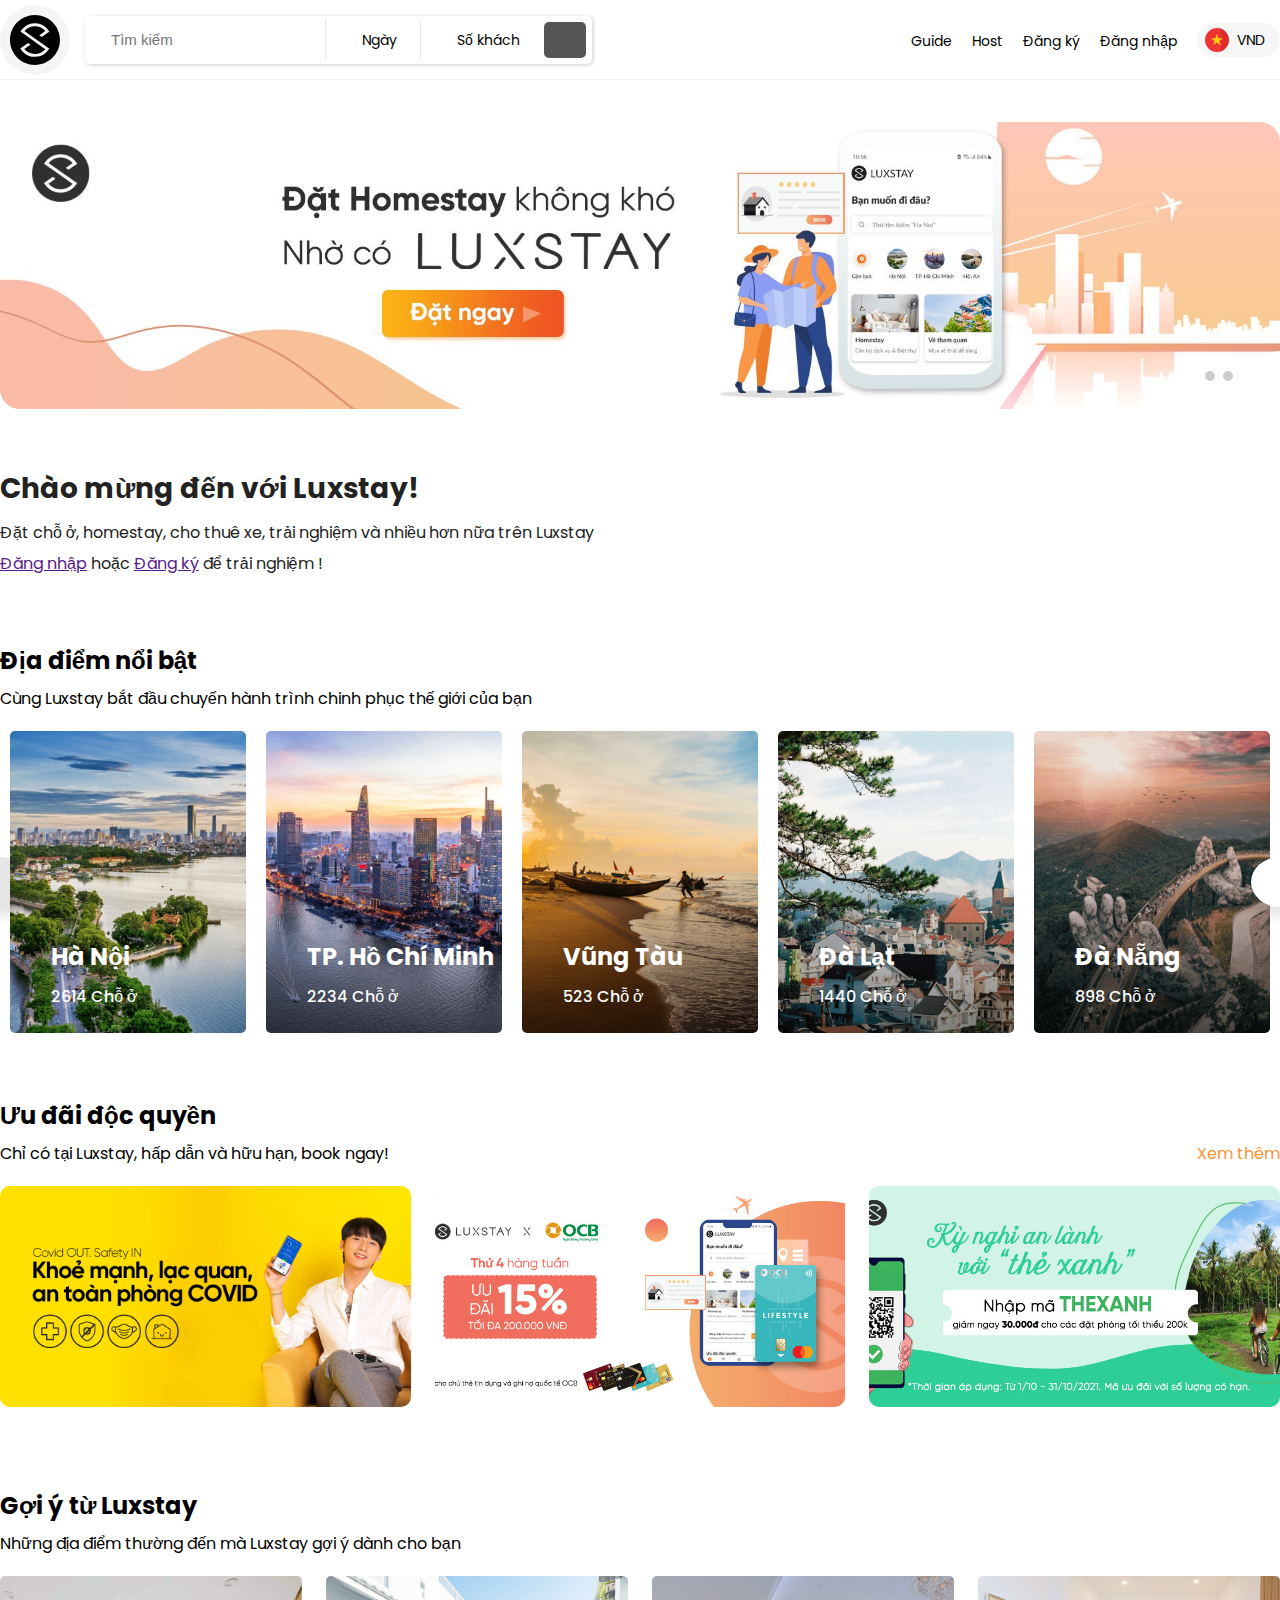
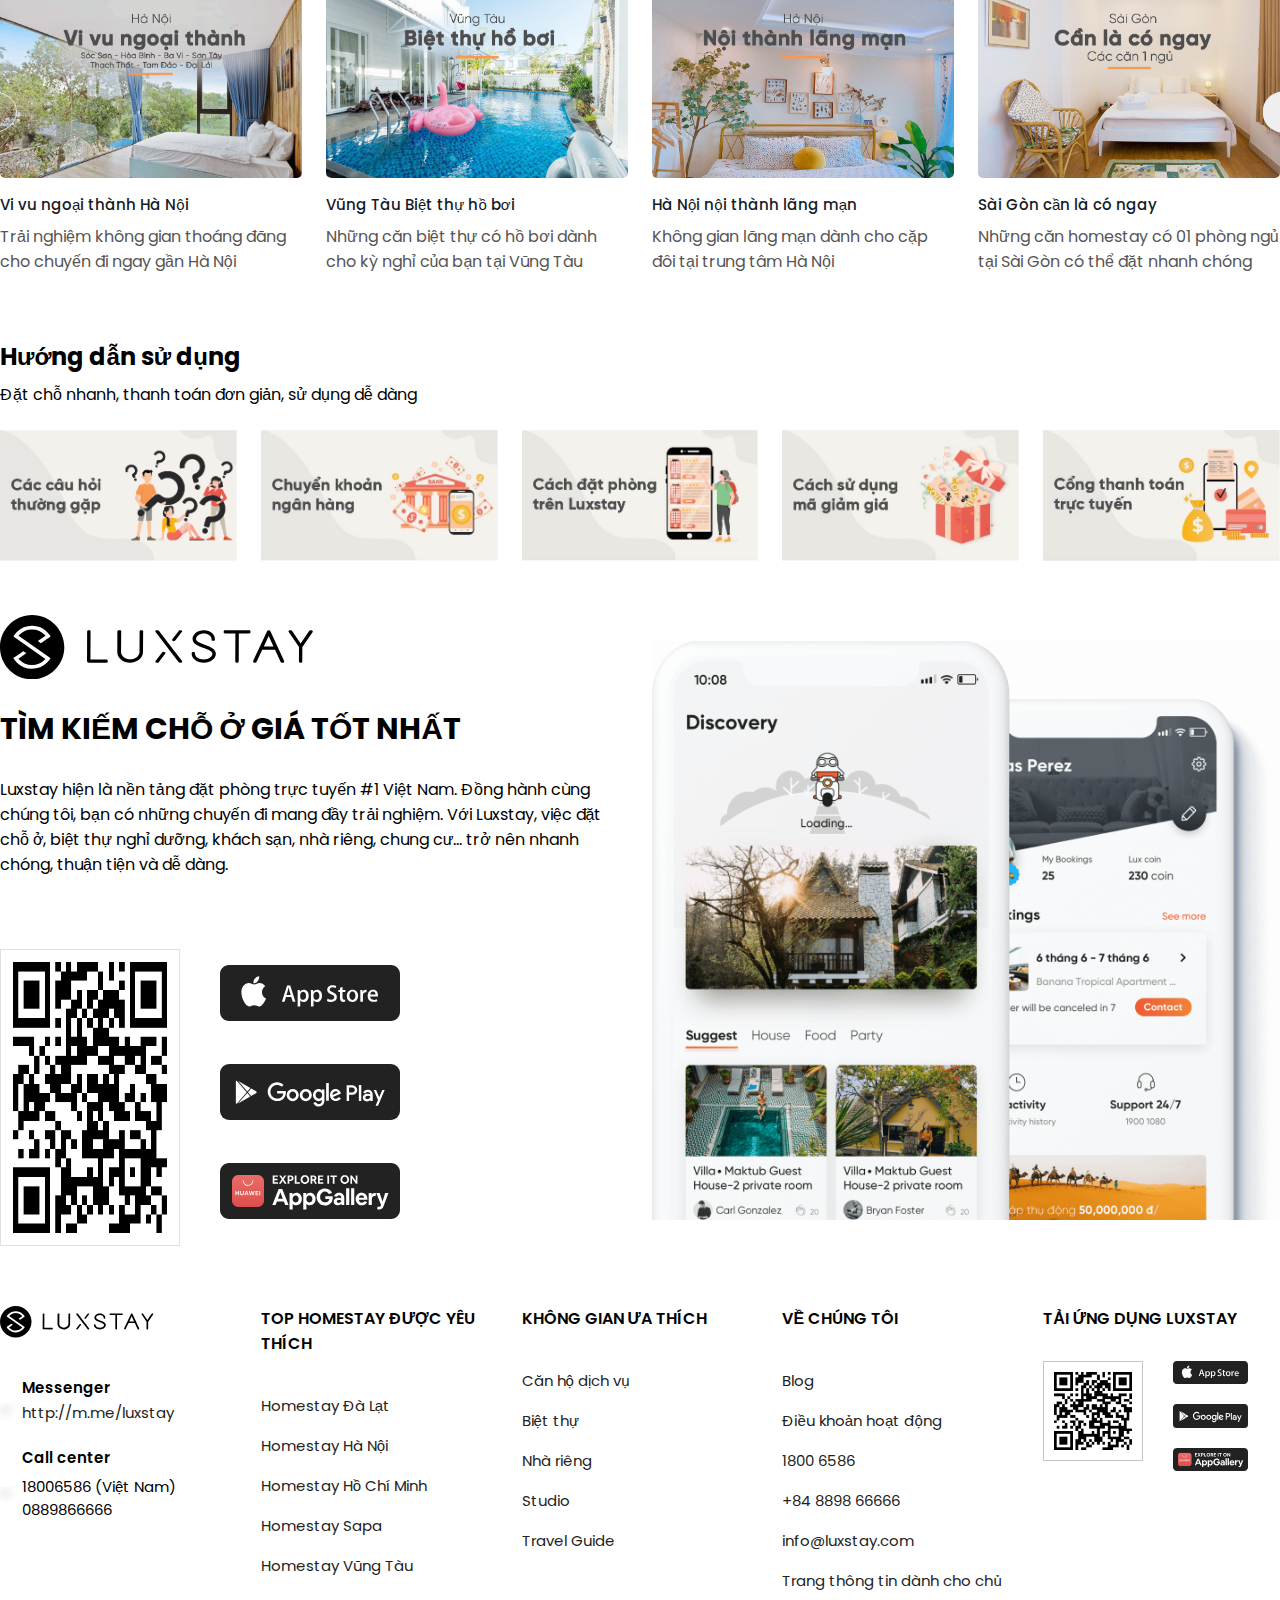
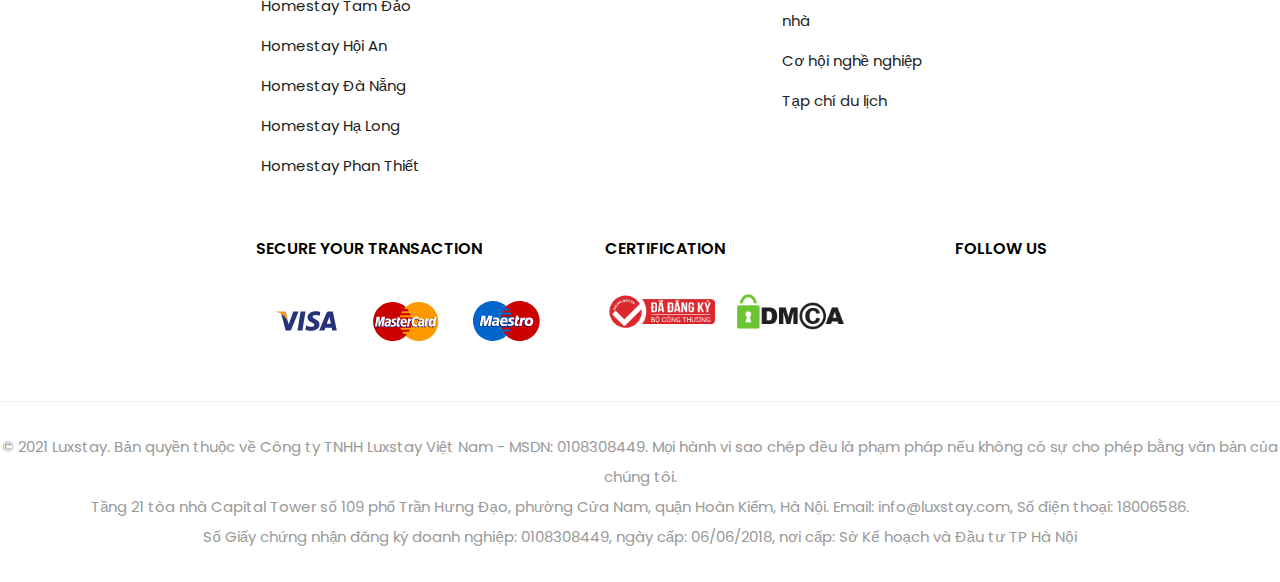
<file: index.html>
<!DOCTYPE html>
<html lang="en">
<head>
    <meta charset="UTF-8">
    <meta http-equiv="X-UA-Compatible" content="IE=edge">
    <meta name="viewport" content="width=device-width, initial-scale=1.0">
    <title>Luxstay</title>
    <link rel="stylesheet" href="./assets/css/main.css">
    <link rel="stylesheet" href="./assets/css/base.css">
    <link rel="stylesheet" href="./assets/css/grid.css">
    <link rel="stylesheet" href="./assets/css/responsive.css">
    <link rel="stylesheet" href="https://cdnjs.cloudflare.com/ajax/libs/font-awesome/6.0.0-beta3/css/all.min.css" integrity="sha512-Fo3rlrZj/k7ujTnHg4CGR2D7kSs0v4LLanw2qksYuRlEzO+tcaEPQogQ0KaoGN26/zrn20ImR1DfuLWnOo7aBA==" crossorigin="anonymous" referrerpolicy="no-referrer" />
    <link rel="stylesheet" href="./assets/img">
    <link rel="preconnect" href="https://fonts.googleapis.com">
    <link href="https://fonts.googleapis.com/css2?family=Cairo:wght@300;400;700&family=Poppins:ital,wght@0,100;0,200;0,300;0,400;0,500;1,200&family=Readex+Pro:wght@300;400;500;600;700&display=swap" rel="stylesheet">
    <link rel="preconnect" href="https://fonts.gstatic.com" crossorigin>

</head>
<body>
    <div class="web">
        <header class="header">
            <div class="grid large">
                <div class="header__navbar">
                    <div class="row">
                        <div class="col l-6">
                            <div class="header__subnav ">
                                <a href="" class="header__logo">
                                    <svg version="1.1" viewBox="0 0 50 50" class="header__logo-icon svg-icon svg-fill" style="width: 50px; height: 50px;"><path pid="0" d="M25.093 0c13.781.06 24.94 11.317 24.882 25.106C49.917 38.894 38.663 50.058 24.88 50 11.1 49.942-.059 38.683.001 24.894.057 11.106 11.31-.058 25.092 0zm11.801 31.9L14.398 16.053c.241-.26.48-.518.74-.777 2.7-2.687 5.971-4.031 9.775-4.015 3.804.015 7.064 1.388 9.741 4.098.238.241.476.482.694.743l-5.951 4.133 2.381 1.688 5.153-3.576v.02L39.33 16.7c-.692-1.203-1.584-2.325-2.616-3.39-3.231-3.292-7.167-4.947-11.788-4.967-4.6-.019-8.53 1.603-11.809 4.867a17.806 17.806 0 00-2.682 3.408l1.429 1.004 23.429 16.51c-.24.26-.48.518-.74.777-2.7 2.687-5.971 4.011-9.775 3.996-3.803-.016-7.063-1.37-9.74-4.08-.258-.26-.496-.521-.734-.782l6.111-4.251-.139-.181-2.183-1.528-5.373 3.735v-.021l-2.377 1.65a17.824 17.824 0 002.654 3.43c3.253 3.291 7.169 4.946 11.769 4.965 4.62.021 8.549-1.602 11.83-4.866 1.06-1.075 1.96-2.21 2.682-3.406l-2.383-1.67z"></path>
                                    </svg>
                                </a>
                                <form action="" class="header__form">
                                    <div class="header__form-search separate">
                                        <i class="fas fa-search"></i>
                                        <input type="text" placeholder="Tìm kiếm">
                                    </div>
                                    <div class="header__form-date separate">
                                        <i class="far fa-calendar"></i>
                                        <span>Ngày</span>
                                    </div>
                                    <div class="header__form-guest-number">
                                        <i class="fas fa-user-alt"></i>
                                        <span>Số khách</span>

                                        <div class="header__form-guest-control">
                                            <ul class="header__form-list-person">
                                                <li class="header__form-person">
                                                    <span>Người lớn</span>
                                                    <div class="header__form-updown">
                                                        <i class="fas fa-minus btn-disable"></i>
                                                        <h3>0</h3>
                                                        <i class="fas fa-plus btn--increase"></i>
                                                    </div>
                                                </li>
                                                <li class="header__form-person">
                                                    <span>
                                                        Trẻ em
                                                        <p>Tuổi từ 2-12</p>
                                                    </span>
                                                    
                                                    <div class="header__form-updown">
                                                        <i class="fas fa-minus btn-disable"></i>
                                                        <h3>0</h3>
                                                        <i class="fas fa-plus btn--increase"></i>
                                                    </div>
                                                </li>
                                                <li class="header__form-person">
                                                    <span>
                                                        Trẻ sơ sinh
                                                        <p>Dưới 2 tuổi</p>
                                                    </span>
                                                    
                                                    <div class="header__form-updown">
                                                        <i class="fas fa-minus btn-disable"></i>
                                                        <h3>0</h3>
                                                        <i class="fas fa-plus btn--increase"></i>
                                                    </div>
                                                </li>
                                            </ul>

                                            <div class="header__form-delete">
                                                <span>Xoá</span>
                                                <span class="is--primary">Áp dụng</span>
                                            </div>
                                        </div>
                                        
                                    </div>

                                    <button class="header__form-btn">
                                        <i class="fas fa-search"></i>
    
                                    </button>
                                </form>
                            </div>
                        </div>
                        <div class="col l-6">
                            <ul class="header__menu is--relative">
                                <li class="header__menu-item">
                                   <a href="" class="header__menu-item-link">
                                    Guide
                                   </a> 
                                </li>
                                <li class="header__menu-item">
                                    <a href="" class="header__menu-item-link">
                                        Host
                                    </a> 
                                </li>
                                <li class="header__menu-item">
                                    <a href="" class="header__menu-item-link">
                                        Đăng ký
                                    </a> 
                                </li>
                                <li class="header__menu-item">
                                    <a href="" class="header__menu-item-link">
                                        Đăng nhập
                                    </a> 
                                </li>
                                <li class="header__menu-item ">
                                    <div class="header__menu-item-language">
                                        <img src="./assets/img/vi.svg" alt="">
                                        <span>VND</span>
                                        <i class="fas fa-caret-down"></i>

                                        <div class="header__menu-transfer">
                                            <ul class="header__menu-transfer-list header__menu-transfer-list--separate">
                                                <li class="header__menu-transfer-item">
                                                    <a href="" class="is--hover">
                                                        <img src="./assets/img/vi.svg" alt="">
                                                        Tiếng Việt
                                                        <i class="fas fa-check is--actived"></i>
                                                    </a>
                                                </li>
                                                <li class="header__menu-transfer-item">
                                                    <a href="" class="is--hover">
                                                        <img src="./assets/img/en.svg" alt="">
                                                        English
                                                    </a>
                                                </li>
                                                <li class="header__menu-transfer-item">
                                                    <a href="" class="is--hover">
                                                        <img src="./assets/img/ko.svg" alt="">
                                                        Korean
                                                    </a>
                                                </li>
                                            </ul>
                                            <ul class="header__menu-transfer-list">
                                                <li class="header__menu-transfer-item">
                                                    <a href="">
                                                        <h4 class="is--hover">VND</h4>
                                                        <h4 class="is--hover">Việt Nam Đồng</h4>
                                                        <i class="fas fa-check is--actived"></i>

                                                    </a>
                                                </li>
                                                <li class="header__menu-transfer-item">
                                                    <a href="">
                                                        <h4 class="is--hover">USD</h4>
                                                        <h4 class="is--hover">United States Dollar</h4>
                                                    </a>
                                                </li>
                                            </ul>
                                        </div>
                                    </div>
                                </li>

                            </ul>
                        </div>
                    </div>
                </div>
            </div>
        </header>


        <div class="content">
            <section class="content__banner">
                <div class="grid wide">
                    <div class="row">
                        <div class="col">
                            <div class="content__banner-img is--relative">
                                <img src="./assets/img/banner.png" alt="">

                                <div class="btn-control">
                                    <button class="content__banner-control">
                                        
                                    </button>
                                    <button class="content__banner-control">
                                        
                                    </button>
                                </div>
                            
                            </div>
                        </div>
                    </div>
                </div>
            </section>

            <div class="content__greeting">
                <div class="grid wide">
                    <div class="row">
                        <div class="col">
                            <div class="content__greeting-title">
                                <h2>
                                    Chào mừng đến với Luxstay!
                                </h2>
                                <p>
                                    Đặt chỗ ở, homestay, cho thuê xe, trải nghiệm và nhiều hơn nữa trên Luxstay
                                </p>
                                <p>
                                    <a href="">Đăng nhập</a>
                                    hoặc
                                    <a href="">Đăng ký</a>
                                    để trải nghiệm !
                                </p>
                            </div>
                        </div>
                    </div>
                </div>
            </div>

            <div class="content__famous-places">
                <div class="grid wide">
                    <div class="row">
                        <div class="col">
                            <div class="content__title">
                                <h3>
                                    Địa điểm nổi bật
                                </h3>
                                <p>
                                    Cùng Luxstay bắt đầu chuyến hành trình chinh phục thế giới của bạn
                                </p>
                            </div>

                            <div class="content__famous-places-img is--relative">
                                <ul class="content__place-img-list">
                                    <li class="content__place-img-item l-2-4">
                                        <a href="">
                                            <img src="./assets/img/hanoi.png" alt="">

                                            <div class="content__famous-places-name">
                                                <h3>Hà Nội</h3>
                                                <h5>2614 Chỗ ở</h5>
                                            </div>
                                        </a>
                                    </li>
                                    <li class="content__place-img-item l-2-4">
                                        <a href="">
                                            <img src="./assets/img/hcm.png" alt="">

                                            <div class="content__famous-places-name">
                                                <h3>TP. Hồ Chí Minh</h3>
                                                <h5>2234 Chỗ ở</h5>
                                            </div>
                                        </a>
                                    </li>
                                    <li class="content__place-img-item l-2-4">
                                        <a href="">
                                            <img src="./assets/img/vungtau.png" alt="">

                                            <div class="content__famous-places-name">
                                                <h3>Vũng Tàu</h3>
                                                <h5>523 Chỗ ở</h5>
                                            </div>
                                        </a>
                                    </li>
                                    <li class="content__place-img-item l-2-4">
                                        <a href="">
                                            <img src="./assets/img/dalat.png" alt="">

                                            <div class="content__famous-places-name">
                                                <h3>Đà Lạt</h3>
                                                <h5>1440 Chỗ ở</h5>
                                            </div>
                                        </a>
                                    </li>
                                    <li class="content__place-img-item l-2-4">
                                        <a href="">
                                            <img src="./assets/img/danang.png" alt="">

                                            <div class="content__famous-places-name">
                                                <h3>Đà Nẵng</h3>
                                                <h5>898 Chỗ ở</h5>
                                            </div>
                                        </a>
                                    </li>
                                    <button class="content__famous-places-prev">
                                        <i class="fas fa-chevron-left"></i>
                                    </button>
                                    <button class="content__famous-places-next">
                                        <i class="fas fa-chevron-right"></i>
                                    </button>
                                </ul>

                                
                            </div>
                        </div>
                    </div>
                </div>
                
            </div>

            <div class="content__special-offer">
                <div class="grid wide">
                    <div class="row">
                        <div class="col l-12">
                            <div class="content__header-offer">
                                <div class="content__title">
                                    <h3>
                                        Ưu đãi độc quyền
                                    </h3>
                                    <p>
                                        Chỉ có tại Luxstay, hấp dẫn và hữu hạn, book ngay!
                                    </p>
                                </div>
                                <span class="text--primary">
                                    <a href="">Xem thêm</a>
                                </span>
                            </div>
                        </div>
                    </div>
                    <div class="row">
                        <div class="content__special-offer-banner">
                            <div class="col l-4">
                                <a href="" class="content__special-offer-banner-img ">
                                    <img src="./assets/img/event_2_1596604498.jpg" alt="">
                                </a>
                            </div>
                            <div class="col l-4">
                                <a href="" class="content__special-offer-banner-img ">
                                    <img src="./assets/img/event_2_1614658966.jpg" alt="">
                                </a>
                            </div>
                            <div class="col l-4">
                                <a href="" class="content__special-offer-banner-img ">
                                    <img src="./assets/img/event_2_1633051906.jpg" alt="">
                                </a>
                            </div>
                                
                        </div>
                    </div>
                </div>
            </div>

            <div class="content__suggest">
                <div class="grid wide">
                    <div class="row">
                        <div class="col">
                            <div class="content__title">
                                <h3>Gợi ý từ Luxstay</h3>
                                <p>
                                    Những địa điểm thường đến mà Luxstay gợi ý dành cho bạn
                                </p>
                            </div>
                        </div>
                    </div>

                    <div class="row">
                        <div class="content__suggest-list">
                            <div class="col l-3">
                                <a href="" class="content__suggest-link">
                                    <img src="./assets/img/apartment_1_1625465608.jpg" alt="">
                                    <h4>Vi vu ngoại thành Hà Nội</h4>
                                    <p>
                                        Trải nghiệm không gian thoáng đãng cho chuyến đi ngay gần Hà Nội
                                    </p>
                                </a>

                            </div>
                            <div class="col l-3">
                                <a href="" class="content__suggest-link">
                                    <img src="./assets/img/apartment_2_1614588617.jpg" alt="">
                                    <h4>Vũng Tàu Biệt thự hồ bơi</h4>
                                    <p>
                                        Những căn biệt thự có hồ bơi dành cho kỳ nghỉ của bạn tại Vũng Tàu
                                    </p>
                                </a>

                            </div>
                            <div class="col l-3">
                                <a href="" class="content__suggest-link">
                                    <img src="./assets/img/apartment_3_1614660728.jpg" alt="">
                                    <h4>Hà Nội nội thành lãng mạn</h4>
                                    <p>
                                        Không gian lãng mạn dành cho cặp đôi tại trung tâm Hà Nội
                                    </p>
                                </a>

                            </div>
                            <div class="col l-3">
                                <a href="" class="content__suggest-link">
                                    <img src="./assets/img/apartment_4_1615794965.jpg" alt="">
                                    <h4>Sài Gòn cần là có ngay</h4>
                                    <p>
                                        Những căn homestay có 01 phòng ngủ tại Sài Gòn có thể đặt nhanh chóng
                                    </p>
                                </a>

                            </div>

                            <button class="content__suggest-prev">
                                <i class="fas fa-chevron-left"></i>
                            </button>
                            <button class="content__suggest-next">
                                <i class="fas fa-chevron-right"></i>
                            </button>
                        </div>
                    </div>
                </div>
            </div>

            <div class="content__user-guide">
                <div class="grid wide">
                    <div class="row">
                        <div class="col">
                            <div class="content__title">
                                <h3>Hướng dẫn sử dụng</h3>
                                <p>
                                    Đặt chỗ nhanh, thanh toán đơn giản, sử dụng dễ dàng
                                </p>
                            </div>
                        </div>
                    </div>
                    <div class="row">
                        <div class="content__user-guide-list">
                            <div class="col l-2-4">
                                <a href="">
                                    <img src="./assets/img/theme_1_1584074526.jpg" alt="">
                                </a>
                            </div>
                            <div class="col l-2-4">
                                <a href="">
                                    <img src="./assets/img/theme_2_1583837926.jpg" alt="">
                                </a>
                            </div>
                            <div class="col l-2-4">
                                <a href="">
                                    <img src="./assets/img/theme_3_1583838065.jpg" alt="">
                                </a>
                            </div>
                            <div class="col l-2-4">
                                <a href="">
                                    <img src="./assets/img/theme_4_1583838088.jpg" alt="">
                                </a>
                            </div>
                            <div class="col l-2-4">
                                <a href="">
                                    <img src="./assets/img/theme_10_1583894021.jpg" alt="">
                                </a>
                            </div>
                        </div>
                        
                    </div>
                </div>
            </div>

            <div class="content__dowload">
                <div class="grid wide">
                    <div class="row">
                        <div class="col l-6">
                            <svg version="1.1" viewBox="0 0 244 50" class="mb--18 mb--sm-42 app-introduce__logo svg-icon svg-fill"><path pid="0" d="M25.093 0c13.781.06 24.94 11.317 24.882 25.106C49.917 38.894 38.663 50.058 24.88 50 11.1 49.942-.059 38.683.001 24.894.057 11.106 11.31-.058 25.092 0zm11.801 31.9L14.398 16.053c.241-.26.48-.518.74-.777 2.7-2.687 5.971-4.031 9.775-4.015 3.804.015 7.064 1.388 9.741 4.098.238.241.476.482.694.743l-5.951 4.133 2.381 1.688 5.153-3.576v.02L39.33 16.7c-.692-1.203-1.584-2.325-2.616-3.39-3.231-3.292-7.167-4.947-11.788-4.967-4.6-.019-8.53 1.603-11.809 4.867a17.806 17.806 0 00-2.682 3.408l1.429 1.004 23.429 16.51c-.24.26-.48.518-.74.777-2.7 2.687-5.971 4.011-9.775 3.996-3.803-.016-7.063-1.37-9.74-4.08-.258-.26-.496-.521-.734-.782l6.111-4.251-.139-.181-2.183-1.528-5.373 3.735v-.021l-2.377 1.65a17.824 17.824 0 002.654 3.43c3.253 3.291 7.169 4.946 11.769 4.965 4.62.021 8.549-1.602 11.83-4.866 1.06-1.075 1.96-2.21 2.682-3.406l-2.383-1.67zm45.839 2.652l-12.45-.05.096-21.789a.957.957 0 00-.965-.945l-.678-.003a.96.96 0 00-.974.939v.047c-.048.095-.05.236-.05.33l-.098 22.636a1.337 1.337 0 001.351 1.326l13.805.056a.958.958 0 00.973-.938l.003-.662a1.037 1.037 0 00-1.013-.946v-.001zm27.64-22.67l-.871-.003c-.563-.003-1.027.42-1.027.937l-.075 15.878c-.014 3.157-3.252 5.735-7.197 5.72-3.943-.014-7.158-2.618-7.144-5.775l.123-15.5.052-.282a.957.957 0 00-.201-.756 1.128 1.128 0 00-.767-.332l-.87-.004c-.513-.002-.924.326-1.028.75a.857.857 0 00-.156.47l-.073 15.69c-.02 4.616 4.47 8.402 9.95 8.424 5.48.022 10.004-3.73 10.025-8.3l.122-15.5.054-.282a.952.952 0 00-.203-.755c-.152-.189-.458-.379-.714-.38zm48.638 11.226c-3.275-1.249-6.696-2.496-6.688-4.393.01-2.42 2.721-4.401 6.05-4.387 3.331.014 6.025 2.017 6.014 4.436l-.002.38a.96.96 0 00.961.953l.675.003a.96.96 0 00.971-.945v-.38c.009-1.66-.709-3.276-2.006-4.515-1.635-1.618-4.092-2.532-6.65-2.494-4.873-.02-8.698 3.047-8.715 6.938.03 3.748 4.416 5.38 8.656 6.962 3.324 1.247 6.795 2.495 6.785 4.487-.01 2.372-3.155 4.399-6.775 4.385-3.668-.016-6.747-2.07-6.737-4.44l.001-.38a.961.961 0 00-.96-.954l-.676-.002a.96.96 0 00-.97.945v.38c-.018 3.843 4.215 6.991 9.38 7.012 5.163.022 9.423-3.092 9.44-6.934-.033-3.796-4.464-5.427-8.754-7.057zM193.66 11.84l-18.844-.076c-.547-.003-.996.42-.999.94l-.002.66c-.002.52.443.946.99.949l8.103.032-.095 21.802c-.003.52.443.947.99.949l.696.002c.546.003.996-.42 1-.94l.095-21.802 8.055.031c.547.003.996-.42.999-.94l.003-.66c.003-.52-.443-.946-.99-.947zm49.264.515c-.144-.33-.481-.52-.867-.52l-.87-.005a.963.963 0 00-.677.28l-.145.14-.147.142-6.609 9.677-6.72-9.734c-.048-.046-.096-.094-.096-.14l-.143-.143a.97.97 0 00-.675-.285l-.774-.003a1.021 1.021 0 00-.872.515 1.03 1.03 0 00.045.988l7.966 11.576-.049 11.307c.006.527.437.95.964.946l.675.002a.957.957 0 00.97-.937l.049-11.308 7.923-11.509c.194-.329.243-.705.052-.989zm-37.898 12.047l3.75-7.994 3.728 8.023-7.478-.03zm15.615 10.954v-.047l-10.5-22.733c-.15-.425-.549-.71-1.102-.807-.603-.049-1.156.231-1.41.703v.046l-10.705 22.697v.047l-.204.471c-.095.283-.06.595.097.849.188.258.483.416.802.428l.854.004c.453.001.806-.282.958-.657l.05-.141 4.314-9.277 9.95.04 4.28 9.31.049.14c.15.38.5.664.952.667l.854.002c.352.002.654-.139.806-.422.152-.281.254-.563.104-.847l-.149-.473zm-86.008-15.15l.817.003a.963.963 0 00.729-.347l4.755-6.218.412-.478a.763.763 0 00.095-.915c-.135-.306-.453-.482-.816-.483l-.863-.004a.929.929 0 00-.868.608l-4.983 6.522a.94.94 0 00-.096.915c.135.22.453.394.816.397h.002zm-6.998 8.45l-.819-.002a.96.96 0 00-.728.347l-4.755 6.207-.413.48a.77.77 0 00-.094.92c.135.309.452.485.816.488l.864.002a.91.91 0 00.82-.478l5.03-6.601a.949.949 0 00.095-.92 1.027 1.027 0 00-.816-.443zm8.019-.453l.148.14 5.55 7.248c.248.284.246.662.095.99-.15.332-.5.519-.9.517l-.896-.004a1.013 1.013 0 01-.697-.286l-.149-.14c-.03-.002-.042-.02-.059-.044a.212.212 0 00-.04-.052l-5.501-7.151a1.005 1.005 0 01-.15-.237l-11.694-15.39-.446-.521c-.248-.285-.246-.662-.096-.993.15-.33.501-.518.9-.516l.897.004a.99.99 0 01.845.428l.15.19 11.992 15.721s.05.048.05.096z"></path>
                            </svg>

                            <h2 class="content__dowload-title">
                                TÌM KIẾM CHỖ Ở GIÁ TỐT NHẤT
                            </h2>
                            <p>
                                Luxstay hiện là nền tảng đặt phòng trực tuyến #1 Việt Nam. Đồng hành cùng chúng tôi, bạn có
                                những chuyến đi mang đầy trải nghiệm. Với Luxstay, 
                                việc đặt chỗ ở, biệt thự nghỉ dưỡng, khách sạn, nhà
                                riêng, chung cư... trở nên nhanh chóng, thuận tiện
                                và dễ dàng.
                            </p>
                            <div class="content__dowload-qr">
                                <img src="./assets/img/qr-code.png" alt="">
                                <div class="content__dowload-app">
                                    <img src="./assets/img/apple-store.svg" alt="">
                                    <img src="./assets/img/google-play.svg" alt="">
                                    <img src="./assets/img/huawei.svg" alt="">
                                </div>
                            </div>
                        </div>

                        <div class="col l-6">
                            <img src="./assets/img/home-02.png" alt="" class="content__dowload-home">
                        </div>
                    </div>
                </div>
            </div>
        </div>
        <footer class="footer">
            <div class="footer__head">
                <div class="grid wide">
                    <div class="row">
                        <div class="col l-2-4">
                            <div class="footer__head-widget">
                                <div class="widget__title">
                                    <svg version="1.1" viewBox="0 0 244 50" class="mb--18 mb--sm-42 app-introduce__logo svg-icon svg-fill"><path pid="0" d="M25.093 0c13.781.06 24.94 11.317 24.882 25.106C49.917 38.894 38.663 50.058 24.88 50 11.1 49.942-.059 38.683.001 24.894.057 11.106 11.31-.058 25.092 0zm11.801 31.9L14.398 16.053c.241-.26.48-.518.74-.777 2.7-2.687 5.971-4.031 9.775-4.015 3.804.015 7.064 1.388 9.741 4.098.238.241.476.482.694.743l-5.951 4.133 2.381 1.688 5.153-3.576v.02L39.33 16.7c-.692-1.203-1.584-2.325-2.616-3.39-3.231-3.292-7.167-4.947-11.788-4.967-4.6-.019-8.53 1.603-11.809 4.867a17.806 17.806 0 00-2.682 3.408l1.429 1.004 23.429 16.51c-.24.26-.48.518-.74.777-2.7 2.687-5.971 4.011-9.775 3.996-3.803-.016-7.063-1.37-9.74-4.08-.258-.26-.496-.521-.734-.782l6.111-4.251-.139-.181-2.183-1.528-5.373 3.735v-.021l-2.377 1.65a17.824 17.824 0 002.654 3.43c3.253 3.291 7.169 4.946 11.769 4.965 4.62.021 8.549-1.602 11.83-4.866 1.06-1.075 1.96-2.21 2.682-3.406l-2.383-1.67zm45.839 2.652l-12.45-.05.096-21.789a.957.957 0 00-.965-.945l-.678-.003a.96.96 0 00-.974.939v.047c-.048.095-.05.236-.05.33l-.098 22.636a1.337 1.337 0 001.351 1.326l13.805.056a.958.958 0 00.973-.938l.003-.662a1.037 1.037 0 00-1.013-.946v-.001zm27.64-22.67l-.871-.003c-.563-.003-1.027.42-1.027.937l-.075 15.878c-.014 3.157-3.252 5.735-7.197 5.72-3.943-.014-7.158-2.618-7.144-5.775l.123-15.5.052-.282a.957.957 0 00-.201-.756 1.128 1.128 0 00-.767-.332l-.87-.004c-.513-.002-.924.326-1.028.75a.857.857 0 00-.156.47l-.073 15.69c-.02 4.616 4.47 8.402 9.95 8.424 5.48.022 10.004-3.73 10.025-8.3l.122-15.5.054-.282a.952.952 0 00-.203-.755c-.152-.189-.458-.379-.714-.38zm48.638 11.226c-3.275-1.249-6.696-2.496-6.688-4.393.01-2.42 2.721-4.401 6.05-4.387 3.331.014 6.025 2.017 6.014 4.436l-.002.38a.96.96 0 00.961.953l.675.003a.96.96 0 00.971-.945v-.38c.009-1.66-.709-3.276-2.006-4.515-1.635-1.618-4.092-2.532-6.65-2.494-4.873-.02-8.698 3.047-8.715 6.938.03 3.748 4.416 5.38 8.656 6.962 3.324 1.247 6.795 2.495 6.785 4.487-.01 2.372-3.155 4.399-6.775 4.385-3.668-.016-6.747-2.07-6.737-4.44l.001-.38a.961.961 0 00-.96-.954l-.676-.002a.96.96 0 00-.97.945v.38c-.018 3.843 4.215 6.991 9.38 7.012 5.163.022 9.423-3.092 9.44-6.934-.033-3.796-4.464-5.427-8.754-7.057zM193.66 11.84l-18.844-.076c-.547-.003-.996.42-.999.94l-.002.66c-.002.52.443.946.99.949l8.103.032-.095 21.802c-.003.52.443.947.99.949l.696.002c.546.003.996-.42 1-.94l.095-21.802 8.055.031c.547.003.996-.42.999-.94l.003-.66c.003-.52-.443-.946-.99-.947zm49.264.515c-.144-.33-.481-.52-.867-.52l-.87-.005a.963.963 0 00-.677.28l-.145.14-.147.142-6.609 9.677-6.72-9.734c-.048-.046-.096-.094-.096-.14l-.143-.143a.97.97 0 00-.675-.285l-.774-.003a1.021 1.021 0 00-.872.515 1.03 1.03 0 00.045.988l7.966 11.576-.049 11.307c.006.527.437.95.964.946l.675.002a.957.957 0 00.97-.937l.049-11.308 7.923-11.509c.194-.329.243-.705.052-.989zm-37.898 12.047l3.75-7.994 3.728 8.023-7.478-.03zm15.615 10.954v-.047l-10.5-22.733c-.15-.425-.549-.71-1.102-.807-.603-.049-1.156.231-1.41.703v.046l-10.705 22.697v.047l-.204.471c-.095.283-.06.595.097.849.188.258.483.416.802.428l.854.004c.453.001.806-.282.958-.657l.05-.141 4.314-9.277 9.95.04 4.28 9.31.049.14c.15.38.5.664.952.667l.854.002c.352.002.654-.139.806-.422.152-.281.254-.563.104-.847l-.149-.473zm-86.008-15.15l.817.003a.963.963 0 00.729-.347l4.755-6.218.412-.478a.763.763 0 00.095-.915c-.135-.306-.453-.482-.816-.483l-.863-.004a.929.929 0 00-.868.608l-4.983 6.522a.94.94 0 00-.096.915c.135.22.453.394.816.397h.002zm-6.998 8.45l-.819-.002a.96.96 0 00-.728.347l-4.755 6.207-.413.48a.77.77 0 00-.094.92c.135.309.452.485.816.488l.864.002a.91.91 0 00.82-.478l5.03-6.601a.949.949 0 00.095-.92 1.027 1.027 0 00-.816-.443zm8.019-.453l.148.14 5.55 7.248c.248.284.246.662.095.99-.15.332-.5.519-.9.517l-.896-.004a1.013 1.013 0 01-.697-.286l-.149-.14c-.03-.002-.042-.02-.059-.044a.212.212 0 00-.04-.052l-5.501-7.151a1.005 1.005 0 01-.15-.237l-11.694-15.39-.446-.521c-.248-.285-.246-.662-.096-.993.15-.33.501-.518.9-.516l.897.004a.99.99 0 01.845.428l.15.19 11.992 15.721s.05.048.05.096z"></path>
                                    </svg>
                                </div>
                                <div class="widget__text">
                                    <div class="widget__item">
                                        <div class="widget__item-img">
                                            <i class="far fa-comment-dots"></i>
                                        </div>
                                        <div class="widget__item-link">
                                            <span>Messenger</span>
                                            <br>
                                            <a href="">http://m.me/luxstay</a>
                                        </div>
                                    </div>
                                    <div class="widget__item">
                                        <div class="widget__item-img">
                                            <i class="fas fa-phone-alt"></i>
                                        </div>
                                        <div class="widget__item-link">
                                            <span>Call center</span>
                                            <p>
                                                18006586 (Việt Nam)
                                                <br>
                                                0889866666
                                            </p>
                                        </div>
                                    </div>
                                </div>
                            </div>
                        </div>
                        <div class="col l-2-4">
                            <div class="footer__head-title">
                                TOP HOMESTAY ĐƯỢC YÊU THÍCH
                            </div>
                            <ul class="footer__head-list">
                                <li class="footer__head-item">
                                    <a href="">
                                        Homestay Đà Lạt
                                    </a>
                                </li>
                                <li class="footer__head-item">
                                    <a href="">
                                        Homestay Hà Nội
                                    </a>
                                </li>
                                <li class="footer__head-item">
                                    <a href="">
                                        Homestay Hồ Chí Minh
                                    </a>
                                </li>
                                <li class="footer__head-item">
                                    <a href="">
                                        Homestay Sapa
                                    </a>
                                </li>
                                <li class="footer__head-item">
                                    <a href="">
                                        Homestay Vũng Tàu
                                    </a>
                                </li>
                                <li class="footer__head-item">
                                    <a href="">
                                        Homestay Tam Đảo
                                    </a>
                                </li>
                                <li class="footer__head-item">
                                    <a href="">
                                        Homestay Hội An
                                    </a>
                                </li>
                                <li class="footer__head-item">
                                    <a href="">
                                        Homestay Đà Nẵng
                                    </a>
                                </li>
                                <li class="footer__head-item">
                                    <a href="">
                                        Homestay Hạ Long
                                    </a>
                                </li>
                                <li class="footer__head-item">
                                    <a href="">
                                        Homestay Phan Thiết
                                    </a>
                                </li>
                            </ul>

                        </div>
                        <div class="col l-2-4">
                            <div class="footer__head-title">
                                KHÔNG GIAN ƯA THÍCH
                            </div>
                            <ul class="footer__head-list">
                                <li class="footer__head-item">
                                    <a href="">
                                        Căn hộ dịch vụ
                                    </a>
                                </li>
                                <li class="footer__head-item">
                                    <a href="">
                                        Biệt thự
                                    </a>
                                </li>
                                <li class="footer__head-item">
                                    <a href="">
                                        Nhà riêng
                                    </a>
                                </li>
                                <li class="footer__head-item">
                                    <a href="">
                                        Studio
                                    </a>
                                </li>
                                <li class="footer__head-item">
                                    <a href="">
                                        Travel Guide
                                    </a>
                                </li>
                            </ul>
                        </div>
                        <div class="col l-2-4">
                            <div class="footer__head-title">
                                VỀ CHÚNG TÔI
                            </div>
                            <ul class="footer__head-list">
                                <li class="footer__head-item">
                                    <a href="">
                                        Blog
                                    </a>
                                </li>
                                <li class="footer__head-item">
                                    <a href="">
                                        Điều khoản hoạt động
                                    </a>
                                </li>
                                <li class="footer__head-item">
                                    <a href="">
                                        1800 6586
                                    </a>
                                </li>
                                <li class="footer__head-item">
                                    <a href="">
                                        +84 8898 66666
                                    </a>
                                </li>
                                <li class="footer__head-item">
                                    <a href="">
                                        info@luxstay.com
                                    </a>
                                </li>
                                <li class="footer__head-item">
                                    <a href="">
                                        Trang thông tin dành cho chủ nhà
                                    </a>
                                </li>
                                <li class="footer__head-item">
                                    <a href="">
                                        Cơ hội nghề nghiệp
                                    </a>
                                </li>
                                <li class="footer__head-item">
                                    <a href="">
                                        Tạp chí du lịch
                                    </a>
                                </li>
                            </ul>
                        </div>
                        <div class="col l-2-4">
                            <div class="footer__head-title">
                                TẢI ỨNG DỤNG LUXSTAY
                            </div>
                            <div class="footer__dowload-qr">
                                <img src="./assets/img/qr-code.png" alt="">
                                <div class="footer__dowload-app">
                                    <img src="./assets/img/apple-store.svg" alt="">
                                    <img src="./assets/img/google-play.svg" alt="">
                                    <img src="./assets/img/huawei.svg" alt="">
                                </div>
                            </div>
                        </div>
                    </div>
                    <div class="footer__head-wrapper">
                        <div class="row">
                            <div class="col l-4">
                                <div class="footer__head-title">
                                    SECURE YOUR TRANSACTION
                                </div>
                                <div class="footer__head-img">
                                    <img src="./assets/img/visa.svg" alt="">
                                    <img src="./assets/img/mastercard.svg" alt="">
                                    <img src="./assets/img/maestro.svg" alt="">
                                </div>
                            </div>
                            <div class="col l-4">
                                <div class="footer__head-title">
                                    CERTIFICATION
                                </div>
                                <div class="footer__head-img">
                                    <a href="">
                                        <img src="./assets/img/logoCCDV.png" alt="">
                                    </a>
                                    <a href="">
                                        <img src="./assets/img/dmca.png" alt="">
                                    </a>
                                </div>
                            </div>
                            <div class="col l-4">
                                <div class="footer__head-title">
                                    FOLLOW US
                                </div>
                                <div class="footer__head-img">
                                    <a href="">
                                        <i class="fab fa-instagram-square"></i>
                                    </a>
                                    <a href="">
                                        <i class="fab fa-youtube-square"></i>
                                    </a>
                                    <a href="">
                                        <i class="fab fa-facebook"></i>
                                    </a>
                                </div>
                            </div>
                        </div>

                    </div>
                </div>
            </div>

            <div class="footer__end">
                <p>
                    © 2021 Luxstay. Bản quyền thuộc về Công ty TNHH Luxstay Việt Nam - MSDN: 0108308449. Mọi hành vi sao chép đều là phạm pháp nếu không có sự cho phép bằng văn bản của chúng tôi.
                </p>
                <p>
                    Tầng 21 tòa nhà Capital Tower số 109 phố Trần Hưng Đạo, phường Cửa Nam, quận Hoàn Kiếm, Hà Nội. Email: info@luxstay.com, Số điện thoại: 18006586.
                </p>
                <p>
                    Số Giấy chứng nhận đăng ký doanh nghiệp: 0108308449, ngày cấp: 06/06/2018, nơi cấp: Sở Kế hoạch và Đầu tư TP Hà Nội
                </p>
            </div>
        </footer>
    </div>

</body>
</html>
</file>
<file: assets/css/main.css>
.web{
}
.header{
    height: var(--header-height);
    border-bottom: 1px solid #f2f2f2;
}
.header__navbar{
    height: var(--header-height);
    
}
.header__subnav{
    display: flex;
    height: var(--header-height);
    align-items: center;
}
.header__logo{
    padding: 10px 10px 3px;
    background-color: rgba(0, 0, 0, 0.04);
    border-radius: 50%;
}
.header__logo:hover svg{
    color: var(--hover-color);
}
.header__logo-img{
    width: 50px;
    height: 50px;
}
.header__form{
    display: flex;
    align-items: center;
    margin-left: 15px;
    box-shadow: 1px 1px 4px rgb(0 0 0 / 20%);
    border-radius: 5px;
}
.header__form-search{
    position: relative;
    padding: 0 16px 0 16px;
    line-height: 47px;
}
.header__form-search i{
    color: #919191;
    font-size: 14px;
    padding-right: 10px;
}
.header__form-search input{
    border: none;
    font-size: 15px;
    outline: none;
}
.header__form-date{
    position: relative;
    line-height: 47px;
    padding: 0 24px;
}
.header__form-date span,
.header__form-guest-number span{
    margin-left: 12px;
    font-size: 14px;
}
.header__form-guest-number{
    position: relative;
    padding: 0 24px;
    line-height: 47px;
    cursor: pointer;
}
.header__form-guest-number:hover  .header__form-guest-control{
    display: block;
}
.header__form-guest-control{
    position: absolute;
    min-width: 320px;
    left: -60px;
    top: 58px;
    background-color: white;
    border: 1px solid #ebeef5;
    cursor: default;
    border-radius: 5px;
    display: none;
    z-index: 10;
}
.header__form-guest-control::after{
    position: absolute;
    content: "";
    width: 100%;
    height: 20px;
    top: -15px;
}
.header__form-list-person{
    list-style: none;
    padding: 0px 15px 0 0;
}
.header__form-person{
    display: flex;
    justify-content: space-between;
    align-items: center;
    margin-top: 11px
}
.header__form-person span{
    line-height: 100%;
    color: #000;
    font-size: 16px;
}
.header__form-person span p{
    line-height: 18px;
    color: rgb(122, 122, 122);
    font-size: 13px;
}
.header__form-updown{
    display: flex;
    align-items: center;
    
}
.header__form-updown i{
    font-size: 12px;
    font-weight: 700;
    width: 40px;
    height: 40px;
    border-radius: 50%;
    line-height: 40px;
    text-align: center;
}
.header__form-updown h3{
    padding: 0 20px;
    font-size: 15px;
    color: #313131;
}
.btn--increase:hover{
    color: var(--hover-color);
    cursor: pointer;
}
.header__form-delete{
    display: flex;
    justify-content: space-between;
    margin-top: 9px;
}
.header__form-delete span{
    font-weight: 500;
    font-size: 15.5px;
    cursor: pointer;
}


.header__form-btn{
    height: 36px;
    padding: 0 21px;
    border: none;
    background-color: #555;
    border-radius: 5px;
    margin-right: 6px;
    cursor: pointer;
}
.header__form-btn i {
    color: var(--white-color);
    font-size: 16px;
}
.header__menu{
    display: flex;
    align-items: center;
    list-style: none;
    height: var(--header-height);
    float: right;
}
.header__menu-item{
    margin-left: 20px;
}
.header__menu-item-link{
    text-decoration: none;
    font-size: 14px;
    color: #000;
}
.header__menu-item-link:hover{
    color: var(--hover-color);
}
.header__menu-item-language{
    display: flex;
    padding: 5px 8px;
    align-items: center;
    background-color: #f6f6f6;
    border-radius: 18px;
}
.header__menu-item-language:hover  .header__menu-transfer{
    display: flex;
}
.header__menu-item-language img{
    width: 24px;
    height: 24px;
    margin-right: 8px;
}
.header__menu-item-language span{
    margin-right: 7px;
    font-size: 14px;
}
.header__menu-transfer{
    position: absolute;
    top: calc(100% - 7px);
    right: 0;
    display: flex;
    justify-content: space-between;
    min-width: 470px;
    background-color: white;
    border: 1px solid #d6d6d6;
    box-shadow: 0 4px 8px 0 rgb(0 0 0 / 10%);
    border-radius: 5px;
    display: none;
    animation: slideUp linear 0.2s;
    z-index: 10;
}
.header__menu-transfer::after{
    position: absolute;
    content: "";
    border-width: 14px 14px;
    border-style: solid;
    border-color: transparent transparent var(--hover-color) transparent;
    top: -27px;
    right: 24px;
}
.header__menu-transfer::before{
    position: absolute;
    content: "";
    width: 100%;
    height: 25px;
    top: -20px;
}
.header__menu-transfer-list{
    list-style: none;
    padding: 10px 12px;
    width: 50%;
}
.header__menu-transfer-item{
    /* margin-top: 15px; */
    padding: 8px 0;
}
.header__menu-transfer-item a{
    display: flex;
    align-items: center;
    text-decoration: none;
    color: var(--black-color);
}
.header__menu-transfer-item a img{
    width: 16px;
    height: 16px;
}
.header__menu-transfer-item a h4{
    font-weight: 400;
    color: var(--black-color);
    padding: 0 3px;
}
.header__menu-transfer-item a h4:nth-child(1){
    font-weight: bold;
    color: rgb(92, 91, 91);

}

.content__banner img{
    max-width: 100%;
    margin-top: 42px;
    border-radius: 20px;
}
.btn-control{
    position: absolute;
    bottom: 28px;
    right: 43px;
}
.content__banner-control{
    width: 10px;
    height: 10px;
    border-radius: 50%;
    border: none;
    background-color: rgba(0,0,0,.2);
    margin-right: 4px;
}

/* Chao mung den voi luxstay */
.content__greeting{
    margin-top: 52px;
}
.content__greeting-title h2{
    font-size: 28px;
    padding-bottom: 4px;
    color: var(--black-color);
}
.content__greeting-title p{
    margin-top: 6px;
    color: var(--black-color);
}

/* Dia diem noi bat */
.content__famous-places{
    margin-top: 52px;
}
.content__title h3{
    margin-top: 15px;
    font-size: 24px;
}
.content__title p{
    margin-top: 8px;
    padding-bottom: 20px;
}


.content__famous-places-img{

}
.content__place-img-list{
    list-style: none;
    display: flex;
}
.content__place-img-item {
    position: relative;
    padding: 0 10px;
    /* margin-left: 10px; */
}
.content__place-img-item img{
   
    background-origin: border-box;
    background-repeat: no-repeat;
    object-fit: cover;
    border-radius: 5px;
    height: 100%;
    width: 100%;
}
.content__place-img-item img:hover{
    transform: scale(1.01);
    transition: 0.3s;
}
.content__famous-places-name{
    position: absolute;
    bottom: 8%;
    /* left: 20px; */
    left: 20%;
}
.content__famous-places-name h3{
    color: var(--white-color);
    font-size: 24px;
    margin-bottom: 10px;
    font-weight: 700;
}
.content__famous-places-name h5{
    color: var(--white-color);
    font-size: 16px;
    font-weight: 500;
}

.content__famous-places-prev{
    position: absolute;
    bottom: 50%;
    left: -29px;
    transform: translateY(50%);
    padding: 25px 29px ;
    border-radius: 50%;
    border: none;
    box-shadow: 0 10px 10px 0 rgb(0 0 0 / 10%);
    background-color: rgba(0, 0, 0, 0.1);

}
.content__famous-places-next{
    position: absolute;
    right: -29px;
    bottom: 50%;
    transform: translateY(50%);
    padding: 25px 29px;
    border-radius: 50%;
    border: none;
    box-shadow: 0 10px 10px 0 rgb(0 0 0 / 10%);
    background-color: var(--white-color);
}
.content__famous-places-next:hover {
    box-shadow: 0 0 5px 0 rgb(246 94 57 / 50%);
    color: var(--hover-color);

}
.content__famous-places-next:hover i{
    color: var(--hover-color);

}


.content__special-offer{
    margin-top: 50px;
}
.content__header-offer{
    display: flex;
    justify-content: space-between;
    align-items: flex-end;
}
.text--primary {
    margin-bottom: 20px;
}
.text--primary a{
    color: var(--hover-color);
    text-decoration: none;
}
.content__special-offer-banner{
    display: flex;
}
.content__special-offer-banner-img  img{
    background-repeat: no-repeat;
    width: 100%;
    height: 100%;
    object-fit: cover;
    border-radius: 10px;
    max-height: 221px;
}


.content__suggest{
    margin-top: 60px;
}
.content__suggest-list{
    display: flex;
    position: relative;
}
.content__suggest-link img{
    width: 100%;
    object-fit: contain;
    border-radius: 5px;
}
.content__suggest-link {
    font-size: 16px;
    color: #555;
    text-decoration: none;
}
.content__suggest-link h4{
    font-size: 15px;
    color: #151b26;
    padding: 8px 0 8px;
    font-weight: 500;
}
.content__suggest-link p:hover{
    color: var(--hover-color)
}
.content__suggest-prev{
    position: absolute;
    bottom: 40%;
    left: -21px;
    transform: translateY(-50%);
    padding: 20px 24px;
    border-radius: 50%;
    background-color: rgba(0, 0, 0, 0.04);
    border: 1px solid rgb(228, 228, 228);
}
.content__suggest-next{
    position: absolute;
    right: -21px;
    bottom: 40%;
    
    transform: translateY(-50%);
    padding: 20px 24px;
    border-radius: 45%;
    border: 1px solid #f2f2f9;
}
.content__suggest-next:hover{
    color: var(--hover-color);
    box-shadow: 0 0 5px 0 rgb(246 94 57 / 50%);

}


.content__user-guide{
    margin-top: 50px;
}
.content__user-guide-list{
    display: flex;
}
.content__user-guide-list  a  img{
    background-repeat: no-repeat;
    width: 100%;
    height: 100%;
    object-fit: contain;
    border-radius: 5px;
}


.content__dowload{
    margin-top: 50px;
}
.content__dowload-title{
    padding: 20px 0 25px;
    font-size: 30px;
}
.content__dowload-qr{
    display: flex;
    margin-top: 72px;
}
.content__dowload-qr > img{
    width: 180px;
    padding: 12px;
    border: 1px solid rgb(224, 224, 224);
}
.content__dowload-app > img{
    padding: 16px 20px 20px 40px;
}
.content__dowload-home{
    width: 100%;
    height: 100%;
    object-fit: contain;
}
.content__dowload svg{
    width: 50%;
}




.footer{
    margin-top: 60px;
}
.footer__head{
    border-bottom: 1px solid #f2f2f2;
    padding-bottom: 50px;
}
.footer__head-widget{

}
.widget__title svg{
    width: 65%;
}
.widget__text{
    margin-top: 30px;
}
.widget__item{
    display: flex;
    align-items: center;
    padding-bottom: 20px;
}
.widget__item-img{
    box-shadow: 0 10px 10px 0 #dddddd;
    padding: 3px 6px;
    border-radius: 5px;
}
.widget__item-img i{
    font-size: 30px;
    font-weight: bold;
}
.widget__item-link{
    margin-left: 10px;
}
.widget__item-link a{
    text-decoration: none;
    color: var(--black-color);
    font-size: 15px;
    margin-top: 5px;
}
.widget__item-link span{
    color: #000;
    font-weight: 600;
    font-size: 15px;
}
.widget__item-link p{
    color: #000;
    font-size: 15px;
    margin-top: 5px;

}
.footer__head-title{
    font-weight: 600;
    font-size: 16px;
}
.footer__head-list{
    margin-top: 30px;
    list-style: none;

}
.footer__head-item a{
    text-decoration: none;
    color: var(--black-color);
    line-height: 40px;
    font-size: 15px;
}
.footer__head-item a:hover{
    color: var(--hover-color);
}
.footer__dowload-qr{
    display: flex;
    margin-top: 30px;
}
.footer__dowload-qr > img{
    width: 100px;
    height: 100px;
    padding: 10px;
    border: 1px solid rgb(197, 195, 195);
}
.footer__dowload-app{
    margin-left: 30px;
    display: flex;
    flex-direction: column;
}
.footer__dowload-app > img{
    padding-bottom: 20px;
    width: 70%;
    cursor: pointer;
}
.footer__head-wrapper{
    margin-top: 50px;
    margin-left: 20%;
}
.footer__head-img{
    display: flex;
    align-items: center;
    margin-top: 30px;
}
.footer__head-img > a > img{
    width: 130px;
    padding-right: 20px;
}
.footer__head-img > a{
    text-decoration: none;
}
.footer__head-img > a > i{
    padding-right: 20px;
    font-size: 30px;
    border-radius: 50%;
    color: var(--black-color);
}
.footer__end{
    padding-top: 30px;
    padding-bottom: 30px;
    display: flex;
    flex-direction: column;
    text-align: center;
}
.footer__end p{
    color: #999;
    font-size: 15px;
    line-height: 30px;
}
</file>
<file: assets/css/base.css>
:root{
    --black-color: #222;
    --white-color: #fff;
    --hover-color: #fb9236;

    --header-height: 80px;
}

*{
    margin: 0;
    padding: 0;
    box-sizing: border-box;
}
body{
    font-family: 'Poppins', sans-serif;
    height: 100vh;
}

.separate::after{
    content: "";
    position: absolute;
    width: 1px;
    height: 80%;
    top: 50%;
    right: 0;
    background-color: #e7e7e7;
    transform: translateY(-50%);
}
.header__menu-transfer-list--separate::after{
    content: "";
    position: absolute;
    width: 1px;
    height: 80%;
    top: 50%;
    left: 50%;
    background-color: #e7e7e7;
    transform: translateY(-50%);
}
.btn--increase{
    background-color: #f5f7fa;
    border: 1px solid #c2c3c4;
    color: #c2c3c4;

}
.btn-disable{
    border: 1px solid #d8dadf;
    color: #d8dadf;

}
.is--primary{
    color: var(--hover-color);
    margin-right: 15px;
}
.is--relative{
    position: relative;
}
.is--actived{
    font-size: 10px;
    margin-left: 3px;
    color: var(--black-color);
}
.is--hover:hover{
    color: var(--hover-color);
}

@keyframes slideUp{
    from{
        top: calc(100% + 30px);
        opacity: 0;
    }
    to{
        opacity: 1;
    }
}
</file>
<file: assets/css/grid.css>
.grid {
    width: 100%;
    display: block;
    padding: 0;
}

.grid.wide {
    max-width: 1470px;
    margin: 0 auto;
}
.grid.large{
    max-width: 1700px;
    margin: 0 auto;
}
.row {
    display: flex;
    flex-wrap: wrap;
    margin-left: -4px;
    margin-right: -4px;
}

.row.no-gutters {
    margin-left: 0;
    margin-right: 0;
}

.col {
    padding-left: 4px;
    padding-right: 4px;
}

.row.no-gutters .col {
    padding-left: 0;
    padding-right: 0;
}

.c-0 {
    display: none;
}

.c-1 {
    flex: 0 0 8.33333%;
    max-width: 8.33333%;
}

.c-2 {
    flex: 0 0 16.66667%;
    max-width: 16.66667%;
}

.c-3 {
    flex: 0 0 25%;
    max-width: 25%;
}

.c-4 {
    flex: 0 0 33.33333%;
    max-width: 33.33333%;
}

.c-5 {
    flex: 0 0 41.66667%;
    max-width: 41.66667%;
}

.c-6 {
    flex: 0 0 50%;
    max-width: 50%;
}

.c-7 {
    flex: 0 0 58.33333%;
    max-width: 58.33333%;
}

.c-8 {
    flex: 0 0 66.66667%;
    max-width: 66.66667%;
}

.c-9 {
    flex: 0 0 75%;
    max-width: 75%;
}

.c-10 {
    flex: 0 0 83.33333%;
    max-width: 83.33333%;
}

.c-11 {
    flex: 0 0 91.66667%;
    max-width: 91.66667%;
}

.c-12 {
    flex: 0 0 100%;
    max-width: 100%;
}

.c-o-1 {
    margin-left: 8.33333%;
}

.c-o-2 {
    margin-left: 16.66667%;
}

.c-o-3 {
    margin-left: 25%;
}

.c-o-4 {
    margin-left: 33.33333%;
}

.c-o-5 {
    margin-left: 41.66667%;
}

.c-o-6 {
    margin-left: 50%;
}

.c-o-7 {
    margin-left: 58.33333%;
}

.c-o-8 {
    margin-left: 66.66667%;
}

.c-o-9 {
    margin-left: 75%;
}

.c-o-10 {
    margin-left: 83.33333%;
}

.c-o-11 {
    margin-left: 91.66667%;
}

/* >= Tablet */
@media (min-width: 740px) {
    .row {
        margin-left: -8px;
        margin-right: -8px;
    }

    .col {
        padding-left: 8px;
        padding-right: 8px;
    }

    .m-0 {
        display: none;
    }

    .m-1,
    .m-2,
    .m-3,
    .m-4,
    .m-5,
    .m-6,
    .m-7,
    .m-8,
    .m-9,
    .m-10,
    .m-11,
    .m-12 {
        display: block;
    }

    .m-1 {
        flex: 0 0 8.33333%;
        max-width: 8.33333%;
    }

    .m-2 {
        flex: 0 0 16.66667%;
        max-width: 16.66667%;
    }

    .m-3 {
        flex: 0 0 25%;
        max-width: 25%;
    }

    .m-4 {
        flex: 0 0 33.33333%;
        max-width: 33.33333%;
    }

    .m-5 {
        flex: 0 0 41.66667%;
        max-width: 41.66667%;
    }

    .m-6 {
        flex: 0 0 50%;
        max-width: 50%;
    }

    .m-7 {
        flex: 0 0 58.33333%;
        max-width: 58.33333%;
    }

    .m-8 {
        flex: 0 0 66.66667%;
        max-width: 66.66667%;
    }

    .m-9 {
        flex: 0 0 75%;
        max-width: 75%;
    }

    .m-10 {
        flex: 0 0 83.33333%;
        max-width: 83.33333%;
    }

    .m-11 {
        flex: 0 0 91.66667%;
        max-width: 91.66667%;
    }

    .m-12 {
        flex: 0 0 100%;
        max-width: 100%;
    }

    .m-o-1 {
        margin-left: 8.33333%;
    }

    .m-o-2 {
        margin-left: 16.66667%;
    }

    .m-o-3 {
        margin-left: 25%;
    }

    .m-o-4 {
        margin-left: 33.33333%;
    }

    .m-o-5 {
        margin-left: 41.66667%;
    }

    .m-o-6 {
        margin-left: 50%;
    }

    .m-o-7 {
        margin-left: 58.33333%;
    }

    .m-o-8 {
        margin-left: 66.66667%;
    }

    .m-o-9 {
        margin-left: 75%;
    }

    .m-o-10 {
        margin-left: 83.33333%;
    }

    .m-o-11 {
        margin-left: 91.66667%;
    }
}

/* PC medium resolution > */
@media (min-width: 1113px) {
    .row {
        margin-left: -12px;
        margin-right: -12px;
    }

    .row.sm-gutter {
        margin-left: -5px;
        margin-right: -5px;
    }

    .col {
        padding-left: 12px;
        padding-right: 12px;
    }

    .row.sm-gutter .col {
        padding-left: 5px;
        padding-right: 5px;
    }

    .l-0 {
        display: none;
    }

    .l-1,
    .l-2,
    .l-2-4,
    .l-3,
    .l-4,
    .l-5,
    .l-6,
    .l-7,
    .l-8,
    .l-9,
    .l-10,
    .l-11,
    .l-12 {
        display: block;
    }

    .l-1 {
        flex: 0 0 8.33333%;
        max-width: 8.33333%;
    }

    .l-2 {
        flex: 0 0 16.66667%;
        max-width: 16.66667%;
    }

    .l-2-4 {
        flex: 0 0 20%;
        max-width: 20%;
    }

    .l-3 {
        flex: 0 0 25%;
        max-width: 25%;
    }

    .l-4 {
        flex: 0 0 33.33333%;
        max-width: 33.33333%;
    }

    .l-5 {
        flex: 0 0 41.66667%;
        max-width: 41.66667%;
    }

    .l-6 {
        flex: 0 0 50%;
        max-width: 50%;
    }

    .l-7 {
        flex: 0 0 58.33333%;
        max-width: 58.33333%;
    }

    .l-8 {
        flex: 0 0 66.66667%;
        max-width: 66.66667%;
    }

    .l-9 {
        flex: 0 0 75%;
        max-width: 75%;
    }

    .l-10 {
        flex: 0 0 83.33333%;
        max-width: 83.33333%;
    }

    .l-11 {
        flex: 0 0 91.66667%;
        max-width: 91.66667%;
    }

    .l-12 {
        flex: 0 0 100%;
        max-width: 100%;
    }

    .l-o-1 {
        margin-left: 8.33333%;
    }

    .l-o-2 {
        margin-left: 16.66667%;
    }

    .l-o-3 {
        margin-left: 25%;
    }

    .l-o-4 {
        margin-left: 33.33333%;
    }

    .l-o-5 {
        margin-left: 41.66667%;
    }

    .l-o-6 {
        margin-left: 50%;
    }

    .l-o-7 {
        margin-left: 58.33333%;
    }

    .l-o-8 {
        margin-left: 66.66667%;
    }

    .l-o-9 {
        margin-left: 75%;
    }

    .l-o-10 {
        margin-left: 83.33333%;
    }

    .l-o-11 {
        margin-left: 91.66667%;
    }
}

/* Tablet - PC low resolution */
@media (min-width: 740px) and (max-width: 1023px) {
    .wide {
        width: 644px;
    }
}

/* > PC low resolution */
@media (min-width: 1024px) and (max-width: 1239px) {
    .wide {
        width: 984px;
    }

    .wide .row {
        margin-left: -12px;
        margin-right: -12px;
    }

    .wide .row.sm-gutter {
        margin-left: -5px;
        margin-right: -5px;
    }

    .wide .col {
        padding-left: 12px;
        padding-right: 12px;
    }

    .wide .row.sm-gutter .col {
        padding-left: 5px;
        padding-right: 5px;
    }

    .wide .l-0 {
        display: none;
    }

    .wide .l-1,
    .wide .l-2,
    .wide .l-2-4,
    .wide .l-3,
    .wide .l-4,
    .wide .l-5,
    .wide .l-6,
    .wide .l-7,
    .wide .l-8,
    .wide .l-9,
    .wide .l-10,
    .wide .l-11,
    .wide .l-12 {
        display: block;
    }

    .wide .l-1 {
        flex: 0 0 8.33333%;
        max-width: 8.33333%;
    }

    .wide .l-2 {
        flex: 0 0 16.66667%;
        max-width: 16.66667%;
    }

    .wide .l-2-4 {
        flex: 0 0 20%;
        max-width: 20%;
    }

    .wide .l-3 {
        flex: 0 0 25%;
        max-width: 25%;
    }

    .wide .l-4 {
        flex: 0 0 33.33333%;
        max-width: 33.33333%;
    }

    .wide .l-5 {
        flex: 0 0 41.66667%;
        max-width: 41.66667%;
    }

    .wide .l-6 {
        flex: 0 0 50%;
        max-width: 50%;
    }

    .wide .l-7 {
        flex: 0 0 58.33333%;
        max-width: 58.33333%;
    }

    .wide .l-8 {
        flex: 0 0 66.66667%;
        max-width: 66.66667%;
    }

    .wide .l-9 {
        flex: 0 0 75%;
        max-width: 75%;
    }

    .wide .l-10 {
        flex: 0 0 83.33333%;
        max-width: 83.33333%;
    }

    .wide .l-11 {
        flex: 0 0 91.66667%;
        max-width: 91.66667%;
    }

    .wide .l-12 {
        flex: 0 0 100%;
        max-width: 100%;
    }

    .wide .l-o-1 {
        margin-left: 8.33333%;
    }

    .wide .l-o-2 {
        margin-left: 16.66667%;
    }

    .wide .l-o-3 {
        margin-left: 25%;
    }

    .wide .l-o-4 {
        margin-left: 33.33333%;
    }

    .wide .l-o-5 {
        margin-left: 41.66667%;
    }

    .wide .l-o-6 {
        margin-left: 50%;
    }

    .wide .l-o-7 {
        margin-left: 58.33333%;
    }

    .wide .l-o-8 {
        margin-left: 66.66667%;
    }

    .wide .l-o-9 {
        margin-left: 75%;
    }

    .wide .l-o-10 {
        margin-left: 83.33333%;
    }

    .wide .l-o-11 {
        margin-left: 91.66667%;
    }
}
</file>
<file: assets/css/responsive.css>
/* Mobile & Tablet */
@media (max-width: 63.938em) {
    .hide-on-mobile-tablet{
        display: none;
    }
}

/* Tablet */
@media (min-width: 740px) and (max-width: 1023px) {
    .hide-on-tablet{
        display: none;
    }
}

/* Mobile */
@media (max-width: 739px) {
    .hide-on-mobile{
        display: none;
    }
}
</file>
